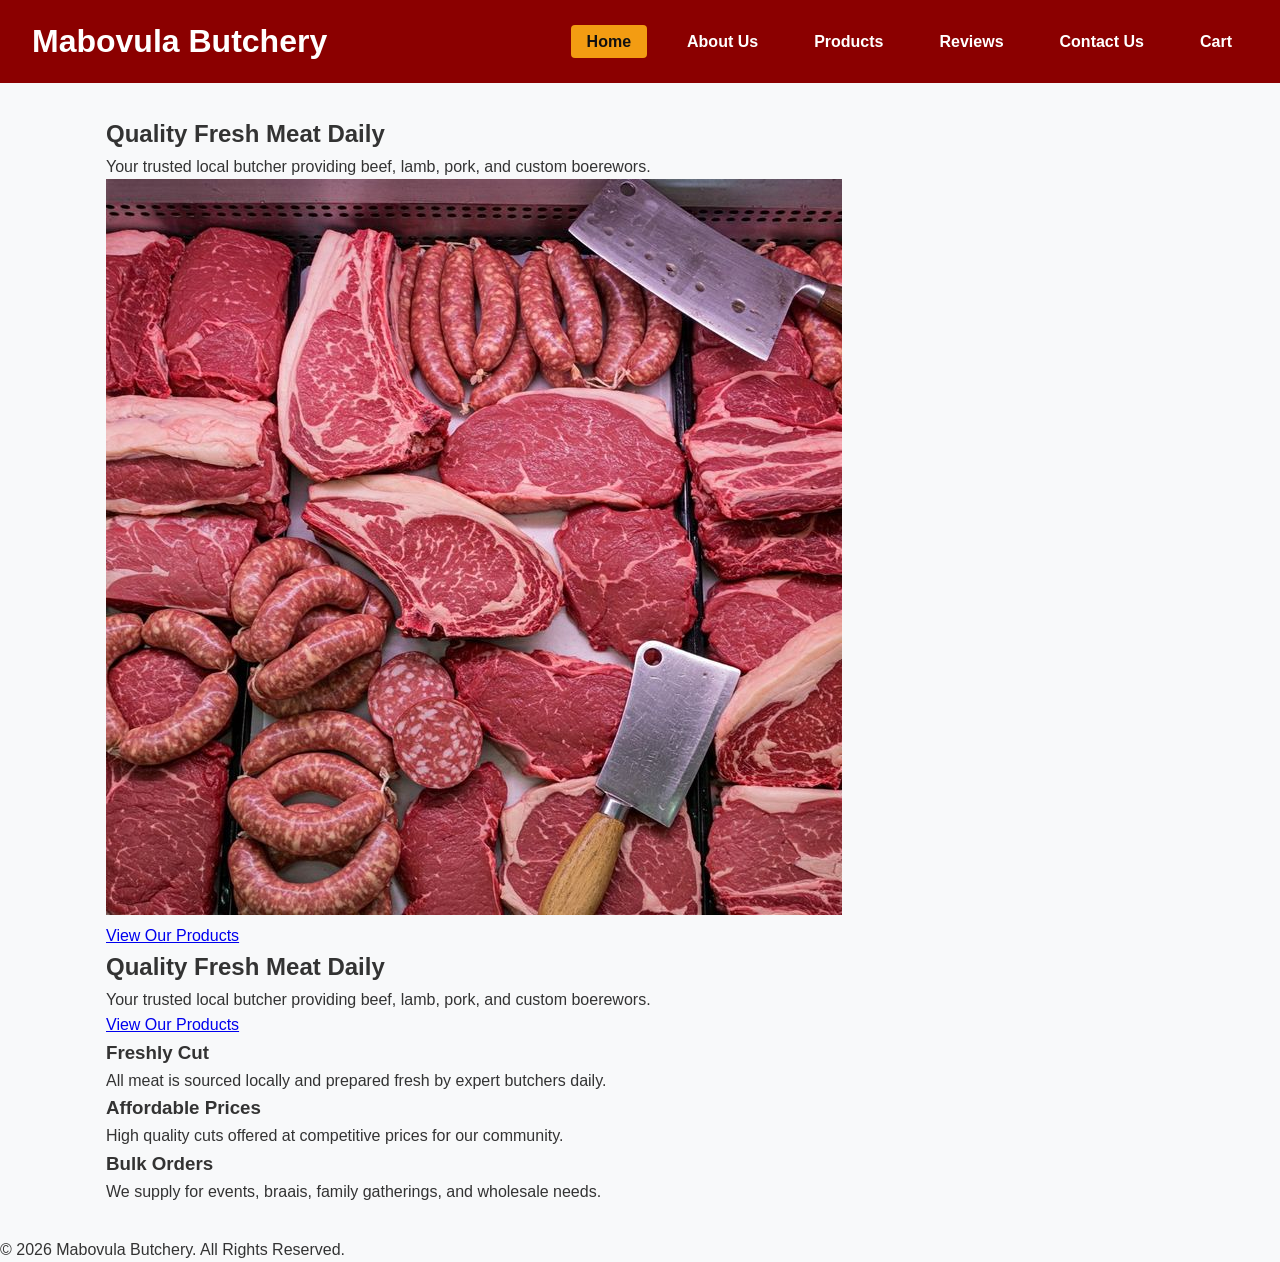
<file: index.html>
<!DOCTYPE html>
<html lang="en">
<head>
    <meta charset="UTF-8">
    <meta name="viewport" content="width=device-width, initial-scale=1.0">
    <meta name="description" content="Welcome to Mabovula Butchery - Premium quality fresh meat and cuts.">
    <title>Mabovula Butchery | Home</title>
    <link rel="stylesheet" href="assets/css/style.css">
</head>
<body>
    <header>
        <div class="logo">
            <h1>Mabovula Butchery</h1>
        </div>
        <nav>
            <ul>
                <li><a href="index.html" class="active">Home</a></li>
                <li><a href="pages/about.html">About Us</a></li>
                <li><a href="pages/products.html">Products</a></li>
                <li><a href="pages/customer-reviews.html">Reviews</a></li>
                <li><a href="pages/contact.html">Contact Us</a></li>
                <li><a href="pages/store-cart.html">Cart</a></li>
            </ul>
        </nav>
    </header>

    <main class="container">
        <section class="hero">
    <h2>Quality Fresh Meat Daily</h2>
    <p>Your trusted local butcher providing beef, lamb, pork, and custom boerewors.</p>
    <div class="hero-image-container">
        <img src="assets/images/hero-banner.jpg" alt="Mabovula Butchery Storefront">
    </div>
    <a href="pages/products.html" class="btn">View Our Products</a>
    </section>
        <section class="hero">
            <h2>Quality Fresh Meat Daily</h2>
            <p>Your trusted local butcher providing beef, lamb, pork, and custom boerewors.</p>
            <a href="pages/products.html" class="btn">View Our Products</a>
        </section>

        <section class="features">
            <div class="feature-card">
                <h3>Freshly Cut</h3>
                <p>All meat is sourced locally and prepared fresh by expert butchers daily.</p>
            </div>
            <div class="feature-card">
                <h3>Affordable Prices</h3>
                <p>High quality cuts offered at competitive prices for our community.</p>
            </div>
            <div class="feature-card">
                <h3>Bulk Orders</h3>
                <p>We supply for events, braais, family gatherings, and wholesale needs.</p>
            </div>
        </section>
    </main>

    <footer>
        <p>&copy; 2026 Mabovula Butchery. All Rights Reserved.</p>
    </footer>
</body>
</html>
</file>
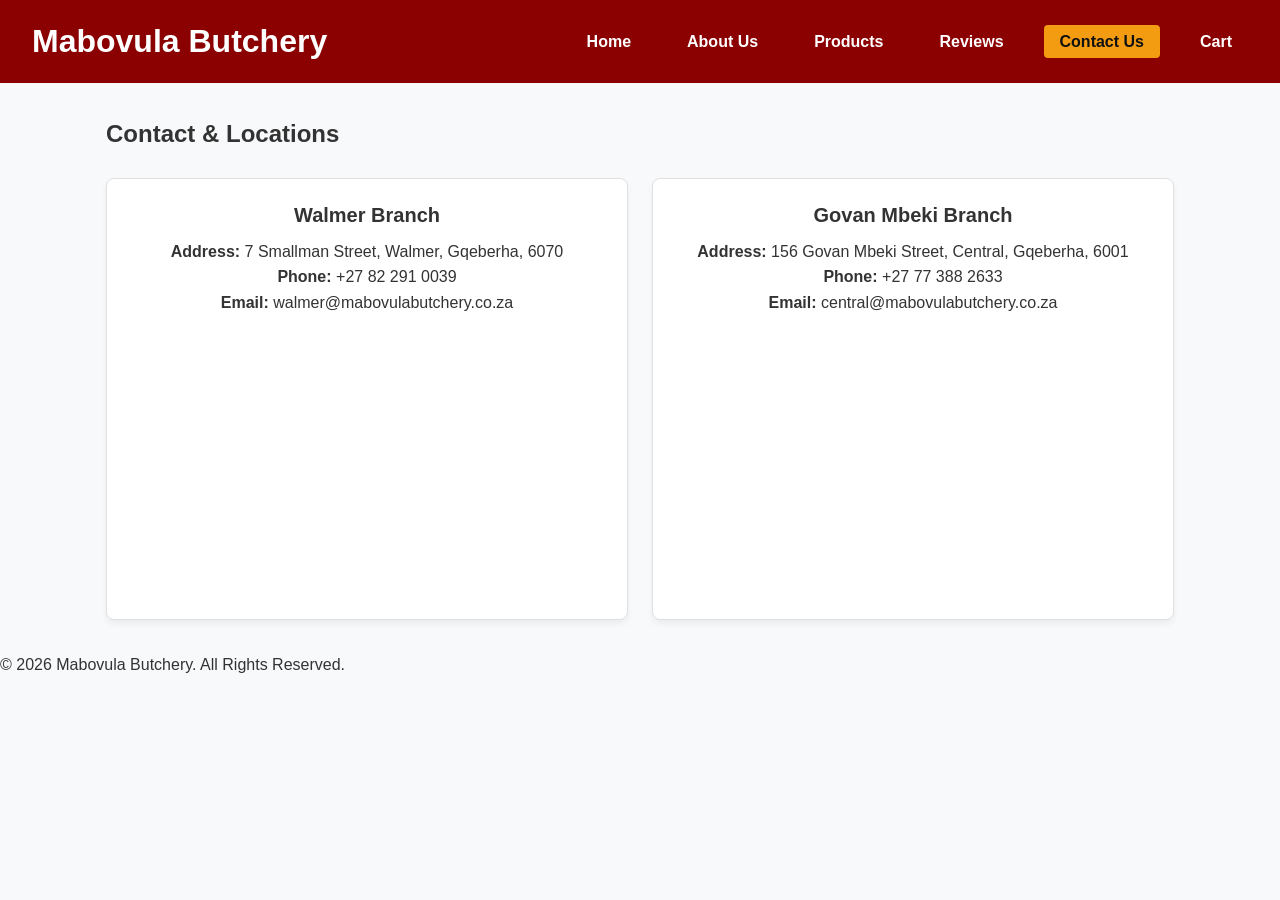
<file: contact.html>
<!DOCTYPE html>
<html lang="en">
<head>
    <meta charset="UTF-8">
    <meta name="viewport" content="width=device-width, initial-scale=1.0">
    <meta name="description" content="Contact Mabovula Butchery or visit our Walmer and Govan Mbeki branches in Gqeberha.">
    <title>Mabovula Butchery | Contact Us</title>
    <link rel="stylesheet" href="../assets/css/style.css">
</head>
<body>
    <header>
        <div class="logo">
            <h1>Mabovula Butchery</h1>
        </div>
        <nav>
            <ul>
                <li><a href="../index.html">Home</a></li>
                <li><a href="about.html">About Us</a></li>
                <li><a href="products.html">Products</a></li>
                <li><a href="customer-reviews.html">Reviews</a></li>
                <li><a href="contact.html" class="active">Contact Us</a></li>
                <li><a href="store-cart.html">Cart</a></li>
            </ul>
        </nav>
    </header>

    <main class="container">
        <h2>Contact & Locations</h2>
        
        <div class="product-grid" style="margin-bottom: 2rem;">
            <!-- Walmer Branch Details & Live Map -->
            <div class="product-card">
                <h3>Walmer Branch</h3>
                <p><strong>Address:</strong> 7 Smallman Street, Walmer, Gqeberha, 6070</p>
                <p><strong>Phone:</strong> +27 82 291 0039</p>
                <p><strong>Email:</strong> walmer@mabovulabutchery.co.za</p>
                <br>
                <div class="map-container">
                    <iframe 
                        src="https://maps.google.com/maps?q=7%20Smallman%20Street%2C%20Walmer%2C%20Gqeberha%2C%206070&t=&z=15&ie=UTF8&iwloc=&output=embed" 
                        width="100%" 
                        height="250" 
                        style="border:0; border-radius:8px;" 
                        allowfullscreen="" 
                        loading="lazy">
                    </iframe>
                </div>
            </div>

            <!-- Govan Mbeki Branch Details & Live Map -->
            <div class="product-card">
                <h3>Govan Mbeki Branch</h3>
                <p><strong>Address:</strong> 156 Govan Mbeki Street, Central, Gqeberha, 6001</p>
                <p><strong>Phone:</strong> +27 77  388 2633</p>
                <p><strong>Email:</strong> central@mabovulabutchery.co.za</p>
                <br>
                <div class="map-container">
                    <iframe 
                        src="https://maps.google.com/maps?q=156%20Govan%20Mbeki%20Street%2C%20Central%2C%20Gqeberha%2C%206001&t=&z=15&ie=UTF8&iwloc=&output=embed" 
                        width="100%" 
                        height="250" 
                        style="border:0; border-radius:8px;" 
                        allowfullscreen="" 
                        loading="lazy">
                    </iframe>
                </div>
            </div>
        </div>
    </main>

    <footer>
        <p>&copy; 2026 Mabovula Butchery. All Rights Reserved.</p>
    </footer>
</body>
</html>
</file>
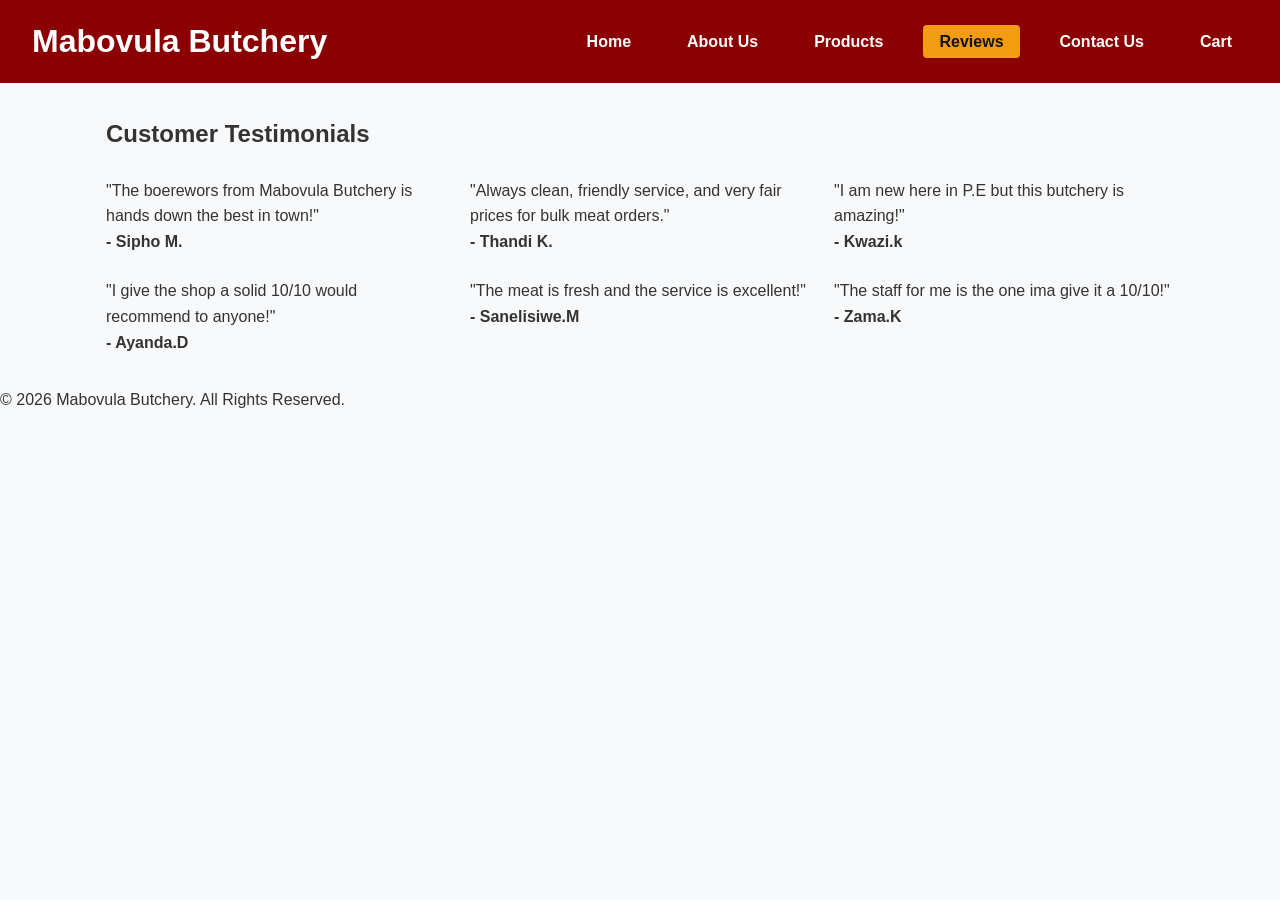
<file: customer-reviews.html>
<!DOCTYPE html>
<html lang="en">
<head>
    <meta charset="UTF-8">
    <meta name="viewport" content="width=device-width, initial-scale=1.0">
    <meta name="description" content="Read customer testimonials and feedback for Mabovula Butchery.">
    <title>Mabovula Butchery | Reviews</title>
    <link rel="stylesheet" href="../assets/css/style.css">
</head>
<body>
    <header>
        <div class="logo">
            <h1>Mabovula Butchery</h1>
        </div>
        <nav>
            <ul>
                <li><a href="../index.html">Home</a></li>
                <li><a href="about.html">About Us</a></li>
                <li><a href="products.html">Products</a></li>
                <li><a href="customer-reviews.html" class="active">Reviews</a></li>
                <li><a href="contact.html">Contact Us</a></li>
                <li><a href="store-cart.html">Cart</a></li>
            </ul>
        </nav>
    </header>

    <main class="container">
        <h2>Customer Testimonials</h2>
        <div class="reviews-grid">
            <div class="review-card">
                <p>"The boerewors from Mabovula Butchery is hands down the best in town!"</p>
                <h4>- Sipho M.</h4>
            </div>
            <div class="review-card">
                <p>"Always clean, friendly service, and very fair prices for bulk meat orders."</p>
                <h4>- Thandi K.</h4>
            </div>
             <div class="review-card">
                <p>"I am new here in P.E but this butchery is amazing!"</p>
                <h4>- Kwazi.k</h4>
             </div>
             <div class="review-card">
                <p>"I give the shop a solid 10/10 would recommend to anyone!"</p>
                <h4>- Ayanda.D</h4>   
            </div>  
            <div class="review-card">
                <p>"The meat is fresh and the service is excellent!"</p>
                <h4>- Sanelisiwe.M</h4> 
             </div> 
               <div class="review-card">
                <p>"The staff for me is the one ima give it a 10/10!"</p>
                <h4>- Zama.K</h4> 
            </div>             
        </div>
    </main>

    <footer>
        <p>&copy; 2026 Mabovula Butchery. All Rights Reserved.</p>
    </footer>
</body>
</html>
</file>
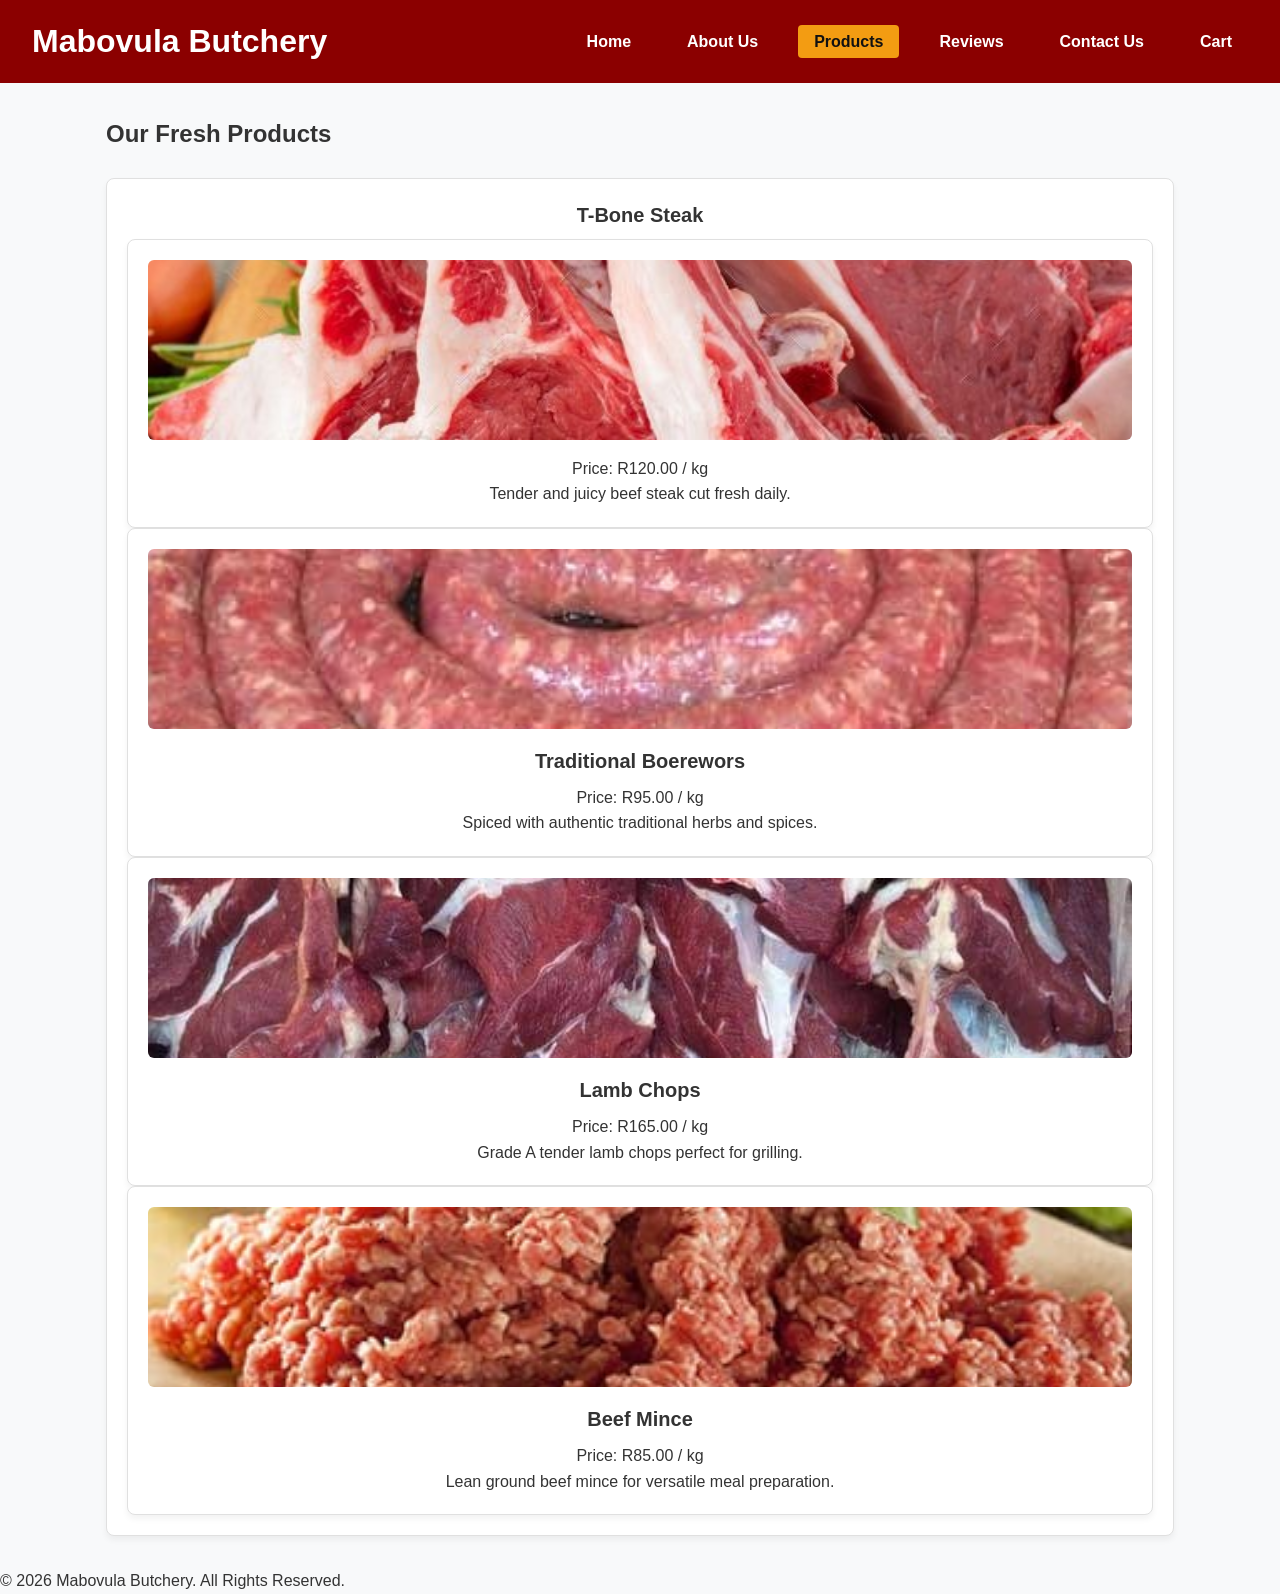
<file: products.html>
<!DOCTYPE html>
<html lang="en">
<head>
    <meta charset="UTF-8">
    <meta name="viewport" content="width=device-width, initial-scale=1.0">
    <meta name="description" content="Explore fresh meat products and prices at Mabovula Butchery.">
    <title>Mabovula Butchery | Products</title>
    <link rel="stylesheet" href="../assets/css/style.css">
</head>
<body>
    <header>
        <div class="logo">
            <h1>Mabovula Butchery</h1>
        </div>
        <nav>
            <ul>
                <li><a href="../index.html">Home</a></li>
                <li><a href="about.html">About Us</a></li>
                <li><a href="products.html" class="active">Products</a></li>
                <li><a href="customer-reviews.html">Reviews</a></li>
                <li><a href="contact.html">Contact Us</a></li>
                <li><a href="store-cart.html">Cart</a></li>
            </ul>
        </nav>
    </header>

    <main class="container">
        <h2>Our Fresh Products</h2>
        <div class="product-grid">

            <div class="product-card">
                <h3>T-Bone Steak</h3>
                <div class="product-card">
    <img src="../assets/images/tbone.jpg" alt="T-Bone Steak" style="width: 100%; height: 180px; object-fit: cover; border-radius: 6px;">
                <p>Price: R120.00 / kg</p>
                <p>Tender and juicy beef steak cut fresh daily.</p>
            </div>
            <div class="product-card">
                <img src="../assets/images/boerewors.jpg" alt="Traditional Boerewors" style="width: 100%; height: 180px; object-fit: cover; border-radius: 6px;">
                <h3>Traditional Boerewors</h3>
                <p>Price: R95.00 / kg</p>
                <p>Spiced with authentic traditional herbs and spices.</p>
            </div>
            <div class="product-card">
                <img src="../assets/images/lambchops.jpg" alt="Lamb Chops" style="width: 100%; height: 180px; object-fit: cover; border-radius: 6px;">
                <h3>Lamb Chops</h3>
                <p>Price: R165.00 / kg</p>
                <p>Grade A tender lamb chops perfect for grilling.</p>
            </div>
            <div class="product-card">
                <img src="../assets/images/mince.jpg" alt="Beef Mince" style="width: 100%; height: 180px; object-fit: cover; border-radius: 6px;">
                <h3>Beef Mince</h3>
                <p>Price: R85.00 / kg</p>
                <p>Lean ground beef mince for versatile meal preparation.</p>
            </div>
        </div>
    </main>

    <footer>
        <p>&copy; 2026 Mabovula Butchery. All Rights Reserved.</p>
    </footer>
</body>
</html>
</file>
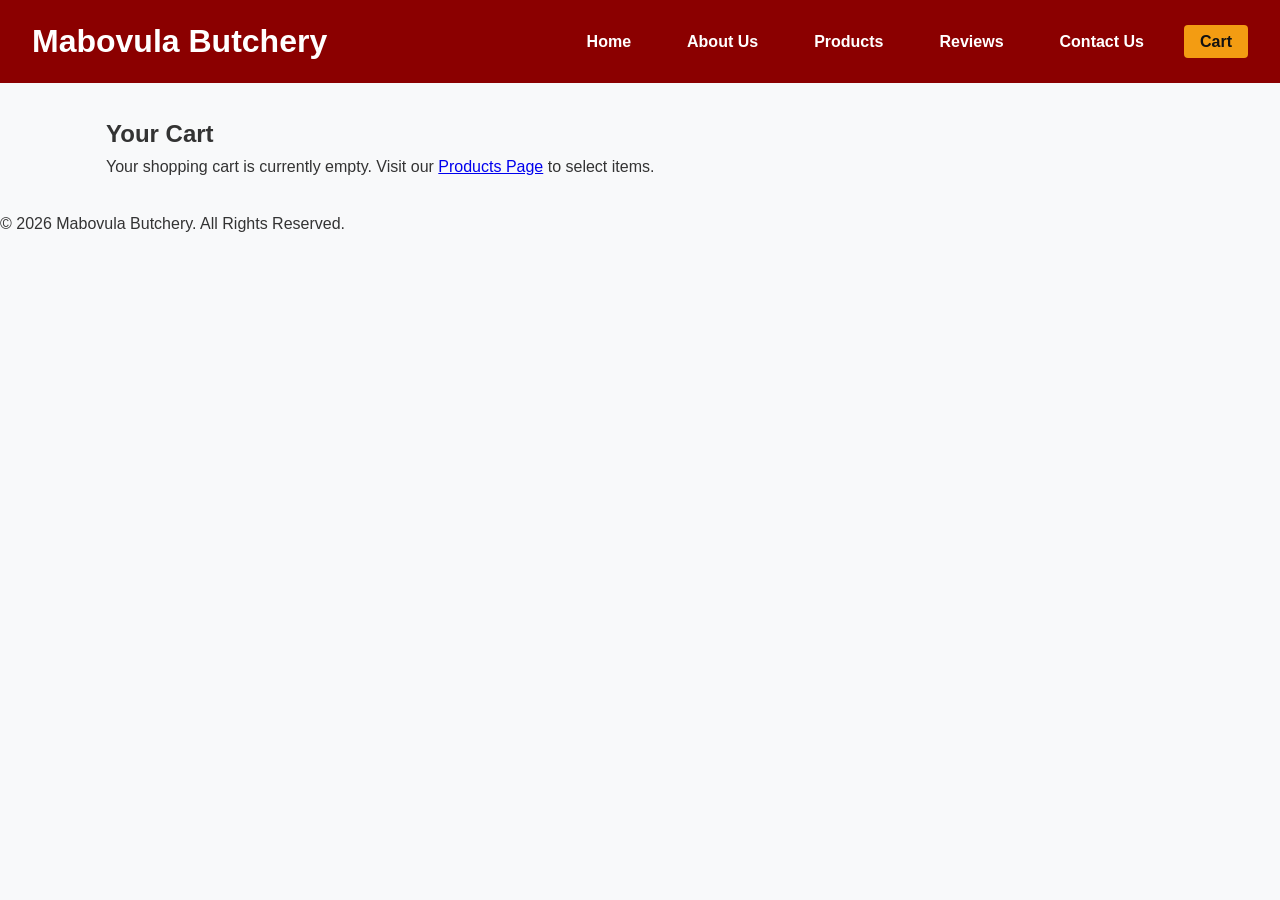
<file: store-cart.html>
<!DOCTYPE html>
<html lang="en">
<head>
    <meta charset="UTF-8">
    <meta name="viewport" content="width=device-width, initial-scale=1.0">
    <meta name="description" content="View items in your Mabovula Butchery shopping cart.">
    <title>Mabovula Butchery | Shopping Cart</title>
    <link rel="stylesheet" href="../assets/css/style.css">
</head>
<body>
    <header>
        <div class="logo">
            <h1>Mabovula Butchery</h1>
        </div>
        <nav>
            <ul>
                <li><a href="../index.html">Home</a></li>
                <li><a href="about.html">About Us</a></li>
                <li><a href="products.html">Products</a></li>
                <li><a href="customer-reviews.html">Reviews</a></li>
                <li><a href="contact.html">Contact Us</a></li>
                <li><a href="store-cart.html" class="active">Cart</a></li>
            </ul>
        </nav>
    </header>

    <main class="container">
        <h2>Your Cart</h2>
        <p>Your shopping cart is currently empty. Visit our <a href="products.html">Products Page</a> to select items.</p>
    </main>

    <footer>
        <p>&copy; 2026 Mabovula Butchery. All Rights Reserved.</p>
    </footer>
</body>
</html>
</file>
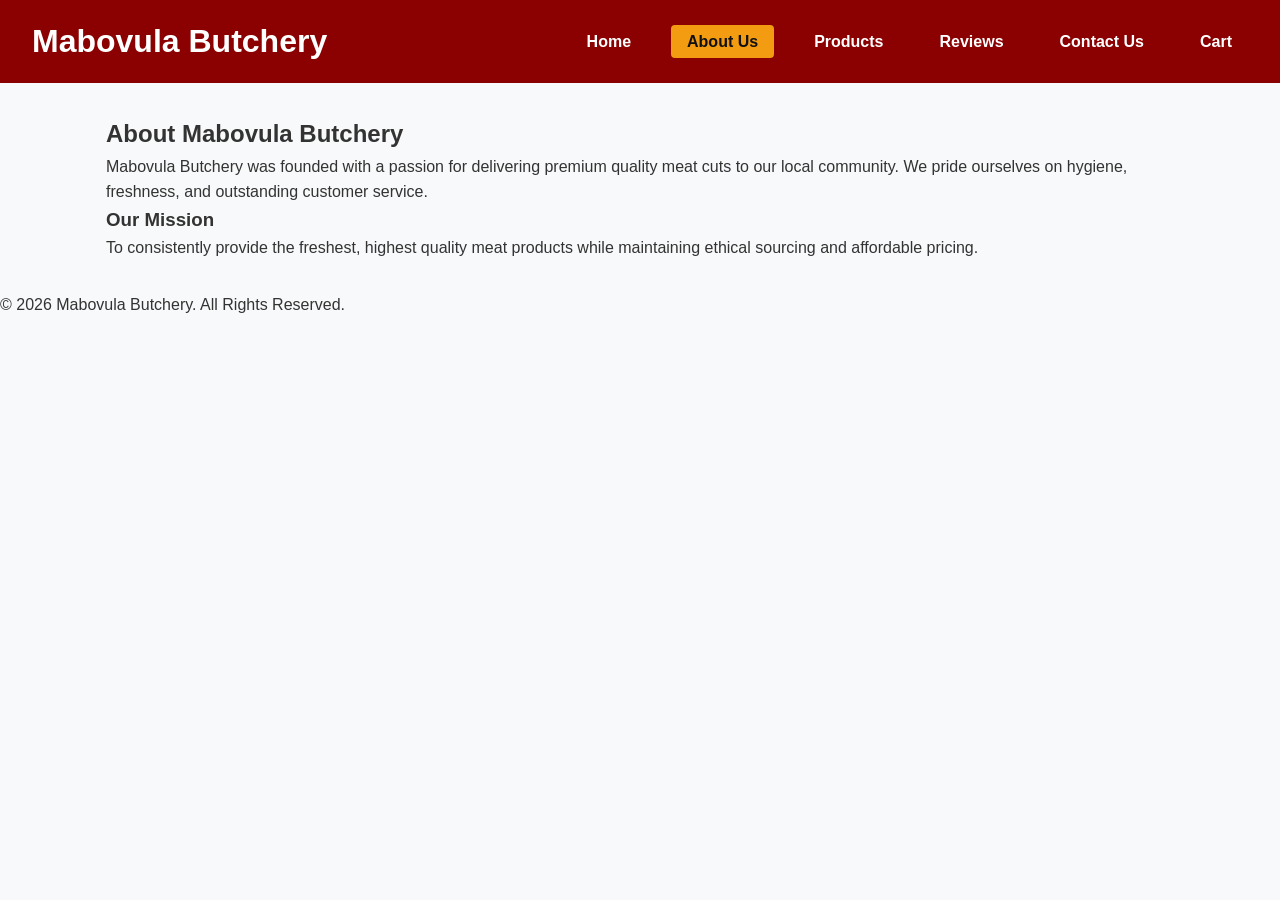
<file: pages/about.html>
<!DOCTYPE html>
<html lang="en">
<head>
    <meta charset="UTF-8">
    <meta name="viewport" content="width=device-width, initial-scale=1.0">
    <meta name="description" content="Learn about the history and mission of Mabovula Butchery.">
    <title>Mabovula Butchery | About Us</title>
    <link rel="stylesheet" href="../assets/css/style.css">
</head>
<body>
    <header>
        <div class="logo">
            <h1>Mabovula Butchery</h1>
        </div>
        <nav>
            <ul>
                <li><a href="../index.html">Home</a></li>
                <li><a href="about.html" class="active">About Us</a></li>
                <li><a href="products.html">Products</a></li>
                <li><a href="customer-reviews.html">Reviews</a></li>
                <li><a href="contact.html">Contact Us</a></li>
                <li><a href="store-cart.html">Cart</a></li>
            </ul>
        </nav>
    </header>

    <main class="container">
        <h2>About Mabovula Butchery</h2>
        <p>Mabovula Butchery was founded with a passion for delivering premium quality meat cuts to our local community. We pride ourselves on hygiene, freshness, and outstanding customer service.</p>
        
        <h3>Our Mission</h3>
        <p>To consistently provide the freshest, highest quality meat products while maintaining ethical sourcing and affordable pricing.</p>
    </main>

    <footer>
        <p>&copy; 2026 Mabovula Butchery. All Rights Reserved.</p>
    </footer>
</body>
</html>
</file>
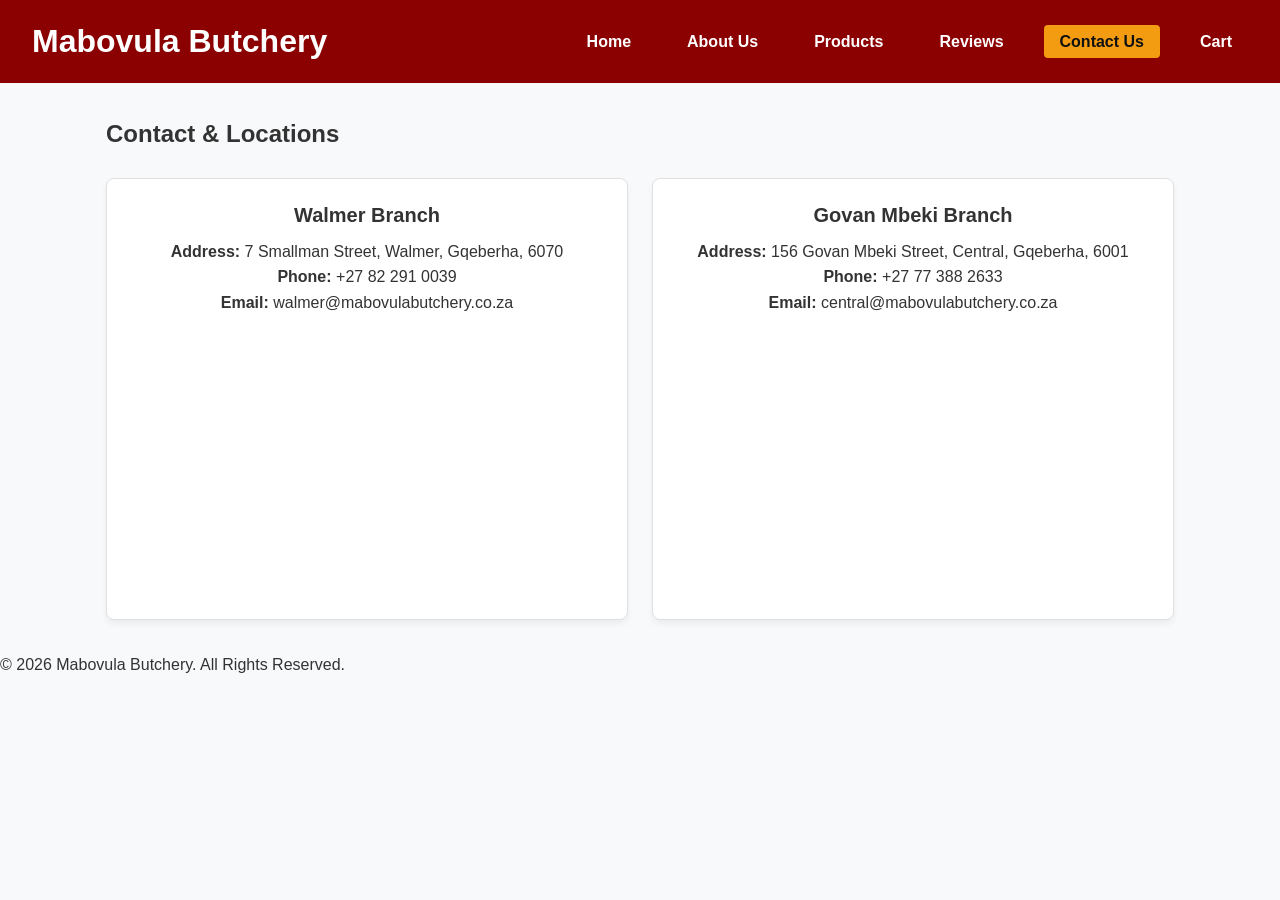
<file: pages/contact.html>
<!DOCTYPE html>
<html lang="en">
<head>
    <meta charset="UTF-8">
    <meta name="viewport" content="width=device-width, initial-scale=1.0">
    <meta name="description" content="Contact Mabovula Butchery or visit our Walmer and Govan Mbeki branches in Gqeberha.">
    <title>Mabovula Butchery | Contact Us</title>
    <link rel="stylesheet" href="../assets/css/style.css">
</head>
<body>
    <header>
        <div class="logo">
            <h1>Mabovula Butchery</h1>
        </div>
        <nav>
            <ul>
                <li><a href="../index.html">Home</a></li>
                <li><a href="about.html">About Us</a></li>
                <li><a href="products.html">Products</a></li>
                <li><a href="customer-reviews.html">Reviews</a></li>
                <li><a href="contact.html" class="active">Contact Us</a></li>
                <li><a href="store-cart.html">Cart</a></li>
            </ul>
        </nav>
    </header>

    <main class="container">
        <h2>Contact & Locations</h2>
        
        <div class="product-grid" style="margin-bottom: 2rem;">
            <!-- Walmer Branch Details & Live Map -->
            <div class="product-card">
                <h3>Walmer Branch</h3>
                <p><strong>Address:</strong> 7 Smallman Street, Walmer, Gqeberha, 6070</p>
                <p><strong>Phone:</strong> +27 82 291 0039</p>
                <p><strong>Email:</strong> walmer@mabovulabutchery.co.za</p>
                <br>
                <div class="map-container">
                    <iframe 
                        src="https://maps.google.com/maps?q=7%20Smallman%20Street%2C%20Walmer%2C%20Gqeberha%2C%206070&t=&z=15&ie=UTF8&iwloc=&output=embed" 
                        width="100%" 
                        height="250" 
                        style="border:0; border-radius:8px;" 
                        allowfullscreen="" 
                        loading="lazy">
                    </iframe>
                </div>
            </div>

            <!-- Govan Mbeki Branch Details & Live Map -->
            <div class="product-card">
                <h3>Govan Mbeki Branch</h3>
                <p><strong>Address:</strong> 156 Govan Mbeki Street, Central, Gqeberha, 6001</p>
                <p><strong>Phone:</strong> +27 77  388 2633</p>
                <p><strong>Email:</strong> central@mabovulabutchery.co.za</p>
                <br>
                <div class="map-container">
                    <iframe 
                        src="https://maps.google.com/maps?q=156%20Govan%20Mbeki%20Street%2C%20Central%2C%20Gqeberha%2C%206001&t=&z=15&ie=UTF8&iwloc=&output=embed" 
                        width="100%" 
                        height="250" 
                        style="border:0; border-radius:8px;" 
                        allowfullscreen="" 
                        loading="lazy">
                    </iframe>
                </div>
            </div>
        </div>
    </main>

    <footer>
        <p>&copy; 2026 Mabovula Butchery. All Rights Reserved.</p>
    </footer>
</body>
</html>
</file>
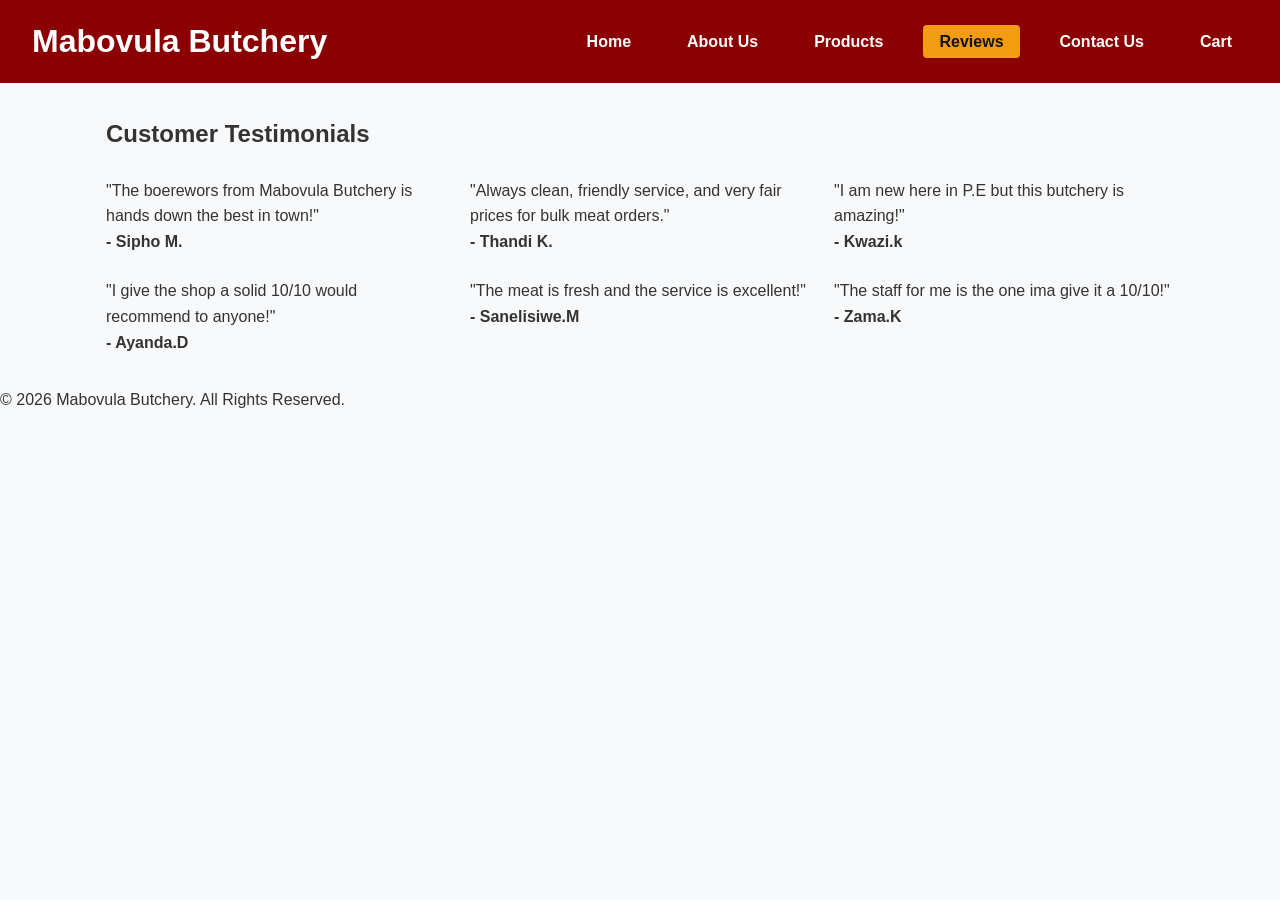
<file: pages/customer-reviews.html>
<!DOCTYPE html>
<html lang="en">
<head>
    <meta charset="UTF-8">
    <meta name="viewport" content="width=device-width, initial-scale=1.0">
    <meta name="description" content="Read customer testimonials and feedback for Mabovula Butchery.">
    <title>Mabovula Butchery | Reviews</title>
    <link rel="stylesheet" href="../assets/css/style.css">
</head>
<body>
    <header>
        <div class="logo">
            <h1>Mabovula Butchery</h1>
        </div>
        <nav>
            <ul>
                <li><a href="../index.html">Home</a></li>
                <li><a href="about.html">About Us</a></li>
                <li><a href="products.html">Products</a></li>
                <li><a href="customer-reviews.html" class="active">Reviews</a></li>
                <li><a href="contact.html">Contact Us</a></li>
                <li><a href="store-cart.html">Cart</a></li>
            </ul>
        </nav>
    </header>

    <main class="container">
        <h2>Customer Testimonials</h2>
        <div class="reviews-grid">
            <div class="review-card">
                <p>"The boerewors from Mabovula Butchery is hands down the best in town!"</p>
                <h4>- Sipho M.</h4>
            </div>
            <div class="review-card">
                <p>"Always clean, friendly service, and very fair prices for bulk meat orders."</p>
                <h4>- Thandi K.</h4>
            </div>
             <div class="review-card">
                <p>"I am new here in P.E but this butchery is amazing!"</p>
                <h4>- Kwazi.k</h4>
             </div>
             <div class="review-card">
                <p>"I give the shop a solid 10/10 would recommend to anyone!"</p>
                <h4>- Ayanda.D</h4>   
            </div>  
            <div class="review-card">
                <p>"The meat is fresh and the service is excellent!"</p>
                <h4>- Sanelisiwe.M</h4> 
             </div> 
               <div class="review-card">
                <p>"The staff for me is the one ima give it a 10/10!"</p>
                <h4>- Zama.K</h4> 
            </div>             
        </div>
    </main>

    <footer>
        <p>&copy; 2026 Mabovula Butchery. All Rights Reserved.</p>
    </footer>
</body>
</html>
</file>
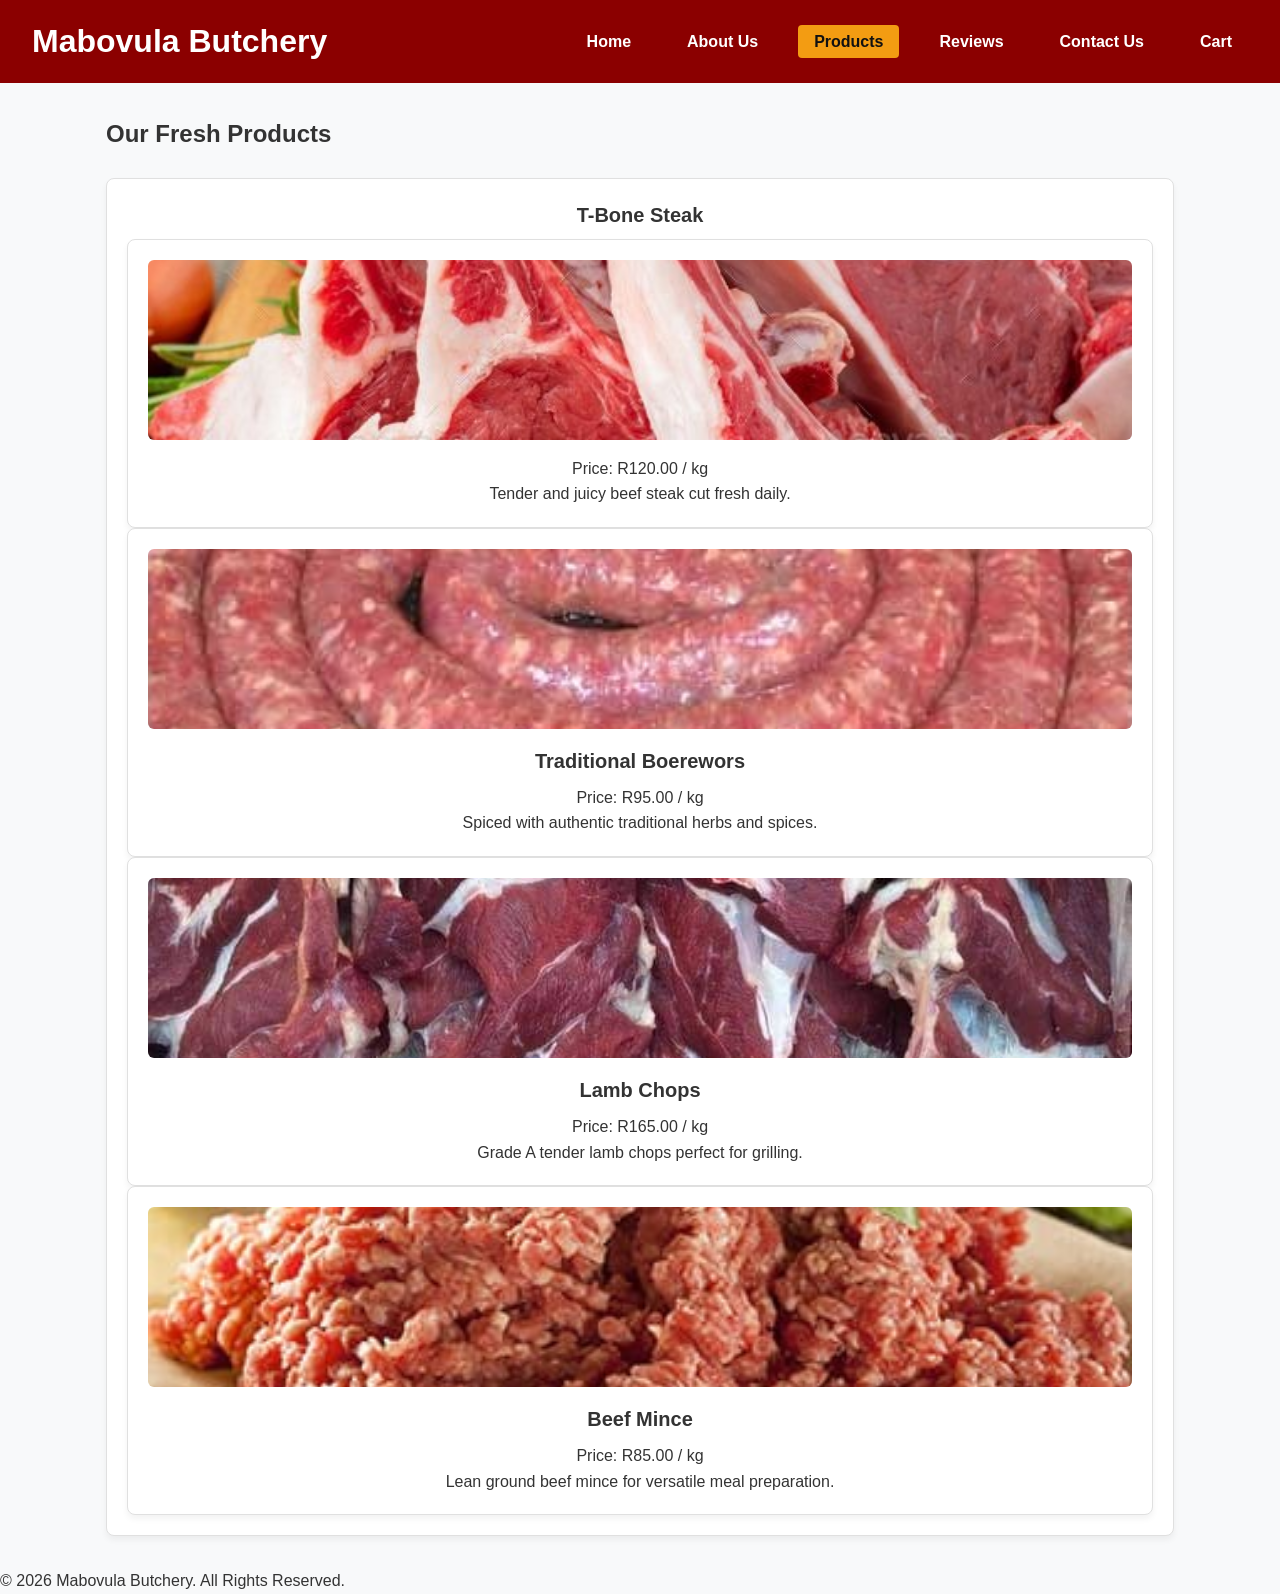
<file: pages/products.html>
<!DOCTYPE html>
<html lang="en">
<head>
    <meta charset="UTF-8">
    <meta name="viewport" content="width=device-width, initial-scale=1.0">
    <meta name="description" content="Explore fresh meat products and prices at Mabovula Butchery.">
    <title>Mabovula Butchery | Products</title>
    <link rel="stylesheet" href="../assets/css/style.css">
</head>
<body>
    <header>
        <div class="logo">
            <h1>Mabovula Butchery</h1>
        </div>
        <nav>
            <ul>
                <li><a href="../index.html">Home</a></li>
                <li><a href="about.html">About Us</a></li>
                <li><a href="products.html" class="active">Products</a></li>
                <li><a href="customer-reviews.html">Reviews</a></li>
                <li><a href="contact.html">Contact Us</a></li>
                <li><a href="store-cart.html">Cart</a></li>
            </ul>
        </nav>
    </header>

    <main class="container">
        <h2>Our Fresh Products</h2>
        <div class="product-grid">

            <div class="product-card">
                <h3>T-Bone Steak</h3>
                <div class="product-card">
    <img src="../assets/images/tbone.jpg" alt="T-Bone Steak" style="width: 100%; height: 180px; object-fit: cover; border-radius: 6px;">
                <p>Price: R120.00 / kg</p>
                <p>Tender and juicy beef steak cut fresh daily.</p>
            </div>
            <div class="product-card">
                <img src="../assets/images/boerewors.jpg" alt="Traditional Boerewors" style="width: 100%; height: 180px; object-fit: cover; border-radius: 6px;">
                <h3>Traditional Boerewors</h3>
                <p>Price: R95.00 / kg</p>
                <p>Spiced with authentic traditional herbs and spices.</p>
            </div>
            <div class="product-card">
                <img src="../assets/images/lambchops.jpg" alt="Lamb Chops" style="width: 100%; height: 180px; object-fit: cover; border-radius: 6px;">
                <h3>Lamb Chops</h3>
                <p>Price: R165.00 / kg</p>
                <p>Grade A tender lamb chops perfect for grilling.</p>
            </div>
            <div class="product-card">
                <img src="../assets/images/mince.jpg" alt="Beef Mince" style="width: 100%; height: 180px; object-fit: cover; border-radius: 6px;">
                <h3>Beef Mince</h3>
                <p>Price: R85.00 / kg</p>
                <p>Lean ground beef mince for versatile meal preparation.</p>
            </div>
        </div>
    </main>

    <footer>
        <p>&copy; 2026 Mabovula Butchery. All Rights Reserved.</p>
    </footer>
</body>
</html>
</file>
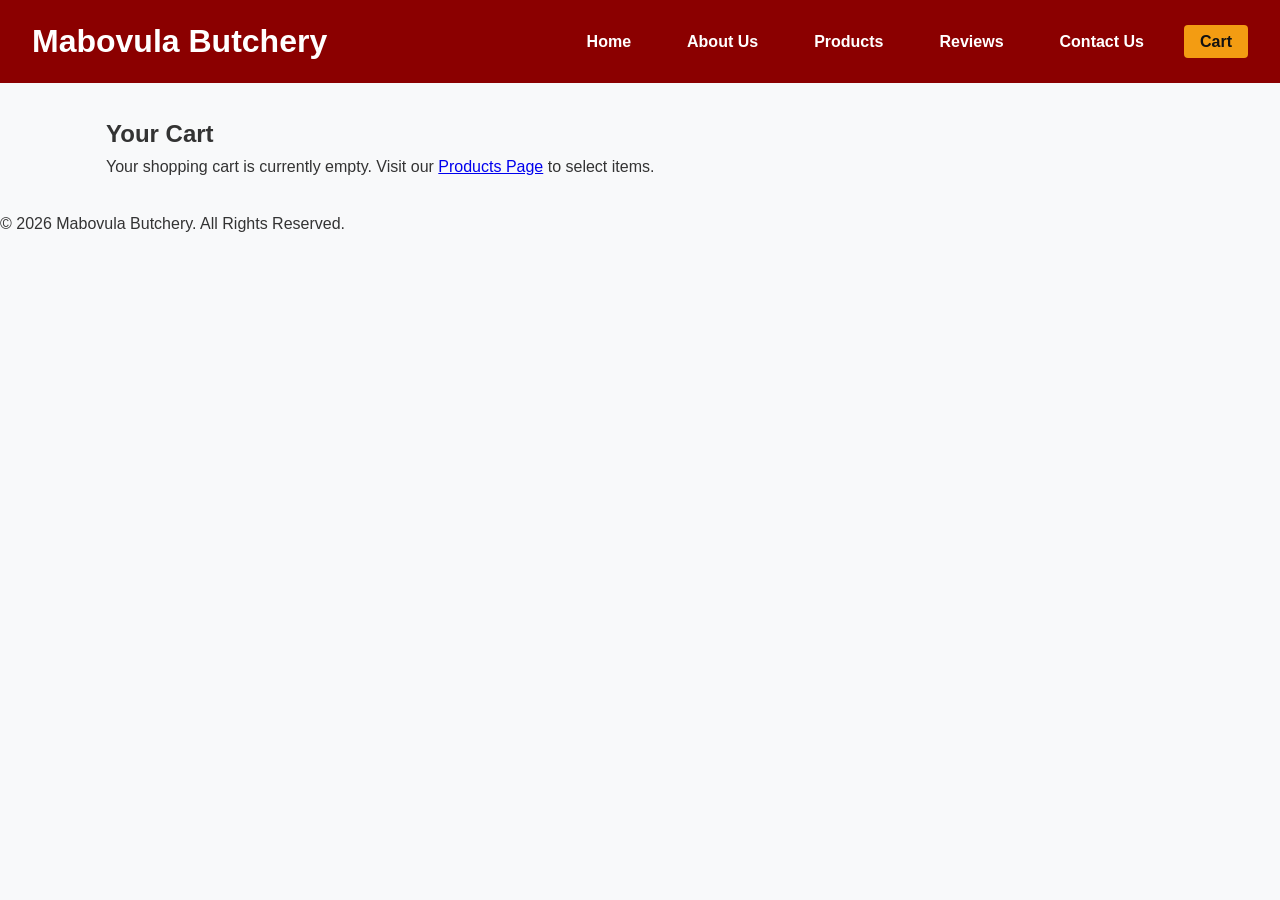
<file: pages/store-cart.html>
<!DOCTYPE html>
<html lang="en">
<head>
    <meta charset="UTF-8">
    <meta name="viewport" content="width=device-width, initial-scale=1.0">
    <meta name="description" content="View items in your Mabovula Butchery shopping cart.">
    <title>Mabovula Butchery | Shopping Cart</title>
    <link rel="stylesheet" href="../assets/css/style.css">
</head>
<body>
    <header>
        <div class="logo">
            <h1>Mabovula Butchery</h1>
        </div>
        <nav>
            <ul>
                <li><a href="../index.html">Home</a></li>
                <li><a href="about.html">About Us</a></li>
                <li><a href="products.html">Products</a></li>
                <li><a href="customer-reviews.html">Reviews</a></li>
                <li><a href="contact.html">Contact Us</a></li>
                <li><a href="store-cart.html" class="active">Cart</a></li>
            </ul>
        </nav>
    </header>

    <main class="container">
        <h2>Your Cart</h2>
        <p>Your shopping cart is currently empty. Visit our <a href="products.html">Products Page</a> to select items.</p>
    </main>

    <footer>
        <p>&copy; 2026 Mabovula Butchery. All Rights Reserved.</p>
    </footer>
</body>
</html>
</file>
<file: assets/css/style.css>
/* Universal Reset */
* {
    margin: 0;
    padding: 0;
    box-sizing: border-box;
}

body {
    font-family: Arial, sans-serif;
    background-color: #f8f9fa;
    color: #333;
    line-height: 1.6;
}

/* Header & Navigation */
header {
    background-color: #8b0000; /* Dark Crimson */
    padding: 1rem 2rem;
    display: flex;
    justify-content: space-between;
    align-items: center;
}

header .logo h1 {
    color: #ffffff;
}

nav ul {
    display: flex;
    list-style: none;
    gap: 1.5rem;
}

nav a {
    color: #ffffff;
    text-decoration: none;
    font-weight: bold;
    padding: 0.5rem 1rem;
    border-radius: 4px;
}

nav a:hover,
nav a.active {
    background-color: #f39c12; /* Accent Gold */
    color: #111111;
}

/* Main Container */
.container {
    max-width: 1100px;
    margin: 2rem auto;
    padding: 0 1rem;
}

/* Grids for Products and Reviews */
.product-grid,
.reviews-grid {
    display: grid;
    grid-template-columns: repeat(auto-fit, minmax(280px, 1fr));
    gap: 1.5rem;
    margin-top: 1.5rem;
}
/* --- Individual Product Card Styling --- */
.product-card {
  background-color: #ffffff;
  border: 1px solid #e0e0e0;
  border-radius: 8px;
  padding: 1.25rem;
  text-align: center;
  box-shadow: 0 4px 6px rgba(0, 0, 0, 0.05);
  transition: transform 0.3s ease, box-shadow 0.3s ease;
  display: flex;
  flex-direction: column;
  justify-content: space-between;
}

.product-card:hover {
  transform: translateY(-5px);
  box-shadow: 0 8px 15px rgba(0, 0, 0, 0.1);
}

.product-card img {
  width: 100%;
  height: 200px;
  object-fit: cover;
  border-radius: 6px;
  margin-bottom: 1rem;
}

.product-card h3 {
  font-size: 1.25rem;
  color: #333333;
  margin-bottom: 0.5rem;
}

.product-card .price {
  font-size: 1.2rem;
  font-weight: bold;
  color: #8b0000;
  margin-bottom: 0.5rem;
}

.product-card .description {
  font-size: 0.95rem;
  color: #666666;
  margin-bottom: 1.25rem;
}

/* Add to Cart Button */
.btn-cart {
  background-color: #8b0000;
  color: #ffffff;
  border: none;
  padding: 0.75rem 1.25rem;
  font-size: 1rem;
  font-weight: 600;
  border-radius: 5px;
  cursor: pointer;
  transition: background-color 0.3s ease;
}

.btn-cart:hover,
.btn-cart:focus {
  background-color: #a00000;
  outline: none;
}

/* --- Mobile Responsive Breakpoint --- */
@media screen and (max-width: 768px) {
  header {
    flex-direction: column;
    padding: 1rem;
    gap: 1rem;
  }

  nav ul {
    flex-direction: column;
    align-items: center;
    gap: 0.75rem;
  }
}

/* Tablet View (Max Width: 768px) */
@media screen and (max-width: 768px) {
  header {
    flex-direction: column;
    padding: 1rem;
    gap: 1rem;
  }

  nav ul {
    flex-wrap: wrap;
    justify-content: center;
    gap: 0.75rem;
  }

  .container {
    width: 95%;
    padding: 1rem 0.5rem;
  }
}

/* Mobile View (Max Width: 480px) */
@media screen and (max-width: 480px) {
  nav ul {
    flex-direction: column;
    align-items: center;
    gap: 0.5rem;
  }

  h1 { font-size: 1.75rem; }
  h2 { font-size: 1.35rem; }

  /* Stack product and review cards into a single column */
  .product-grid,
  .reviews-grid {
    grid-template-columns: 1fr;
  }
}
</file>
